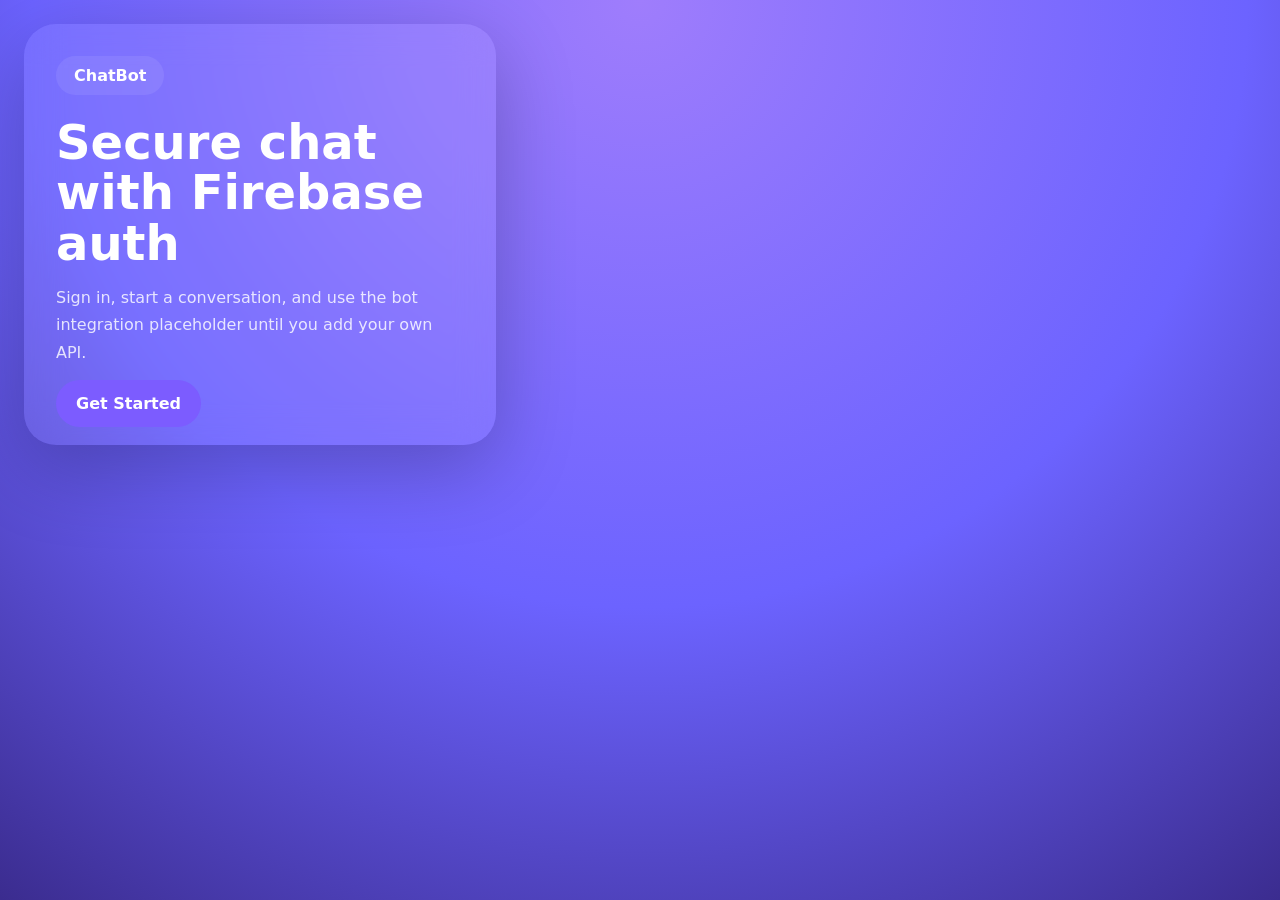
<file: public/index.html>
<!DOCTYPE html>
<html lang="en">
<head>
  <meta charset="UTF-8" />
  <meta name="viewport" content="width=device-width, initial-scale=1.0" />
  <title>ChatBot App</title>
  <link rel="stylesheet" href="css/mobile.css" />
</head>
<body class="landing-page">
  <main class="landing-card">
    <div class="brand-bar">
      <span>ChatBot</span>
    </div>
    <h1>Secure chat with Firebase auth</h1>
    <p>Sign in, start a conversation, and use the bot integration placeholder until you add your own API.</p>
    <a class="button primary" href="login.html">Get Started</a>
  </main>
</body>
</html>
</file>
<file: public/css/mobile.css>
:root {
  color-scheme: dark;
  font-family: Inter, system-ui, -apple-system, BlinkMacSystemFont, "Segoe UI", sans-serif;
  background: radial-gradient(circle at top, #9f7dfc 0%, #6c63ff 55%, #3b2c8f 100%);
  color: #ffffff;
}
* {
  box-sizing: border-box;
}
html, body {
  margin: 0;
  min-height: 100%;
}
body {
  display: grid;
  place-items: center;
  padding: 24px;
}
a {
  color: inherit;
  text-decoration: none;
}
button, input {
  font: inherit;
}
button {
  cursor: pointer;
}
.button {
  border: none;
  border-radius: 999px;
  padding: 14px 20px;
  font-weight: 700;
}
.button.primary {
  background: #7c5cff;
  color: #fff;
}
.button.secondary {
  background: rgba(255, 255, 255, 0.12);
  color: #fff;
}
.link-button {
  background: transparent;
  border: none;
  color: #e3d7ff;
  text-decoration: underline;
  padding: 0;
}
.landing-page, .auth-page, .chat-page {
  width: min(100%, 520px);
}
.landing-card, .auth-shell, .chat-shell {
  width: 100%;
}
.landing-card {
  padding: 32px;
  border-radius: 32px;
  background: rgba(255, 255, 255, 0.08);
  backdrop-filter: blur(18px);
  box-shadow: 0 24px 80px rgba(0, 0, 0, 0.24);
}
.brand-bar {
  display: inline-flex;
  padding: 10px 18px;
  border-radius: 999px;
  background: rgba(255, 255, 255, 0.08);
  margin-bottom: 22px;
}
.brand-bar span {
  font-weight: 700;
}
.landing-card h1 {
  margin: 0 0 16px;
  font-size: clamp(2rem, 4vw, 3rem);
  line-height: 1.05;
}
.landing-card p {
  margin: 0 0 28px;
  color: rgba(255, 255, 255, 0.82);
  line-height: 1.7;
}
.auth-shell {
  display: grid;
  place-items: center;
  min-height: 100vh;
}
.auth-card {
  width: 100%;
  max-width: 420px;
  background: rgba(255, 255, 255, 0.08);
  border: 1px solid rgba(255, 255, 255, 0.12);
  border-radius: 28px;
  padding: 32px;
  box-shadow: 0 32px 80px rgba(0, 0, 0, 0.17);
}
.brand {
  font-size: 1.8rem;
  font-weight: 800;
  margin-bottom: 14px;
}
.auth-copy {
  margin: 0 0 24px;
  color: rgba(255, 255, 255, 0.85);
}
.auth-form label {
  display: grid;
  gap: 10px;
  margin-bottom: 18px;
  color: rgba(255, 255, 255, 0.78);
}
.auth-form input {
  width: 100%;
  border-radius: 16px;
  border: 1px solid rgba(255, 255, 255, 0.16);
  padding: 14px 16px;
  background: rgba(255, 255, 255, 0.08);
  color: #fff;
}
.auth-footer {
  display: flex;
  justify-content: space-between;
  align-items: center;
  margin-bottom: 18px;
}
.error-message {
  margin-top: 14px;
  color: #ffb0c7;
}
.chat-shell {
  display: grid;
  min-height: 100vh;
  gap: 18px;
  padding: 24px 0;
}
.chat-header {
  display: flex;
  justify-content: space-between;
  align-items: center;
  padding: 18px 22px;
  border-radius: 24px;
  background: rgba(255, 255, 255, 0.1);
  border: 1px solid rgba(255, 255, 255, 0.14);
}
.chat-brand {
  font-size: 1.2rem;
  font-weight: 800;
}
.chat-subtitle {
  margin-top: 6px;
  color: rgba(255, 255, 255, 0.72);
}
.chat-main {
  background: rgba(255, 255, 255, 0.08);
  border: 1px solid rgba(255, 255, 255, 0.12);
  border-radius: 32px;
  padding: 20px;
  min-height: 60vh;
}
.chat-input-area {
  display: grid;
  gap: 12px;
  margin-top: auto;
}
.chat-input-area input {
  width: 100%;
  border-radius: 999px;
  border: 1px solid rgba(255, 255, 255, 0.16);
  padding: 16px 22px;
  background: rgba(255, 255, 255, 0.08);
  color: #fff;
}
@media (max-width: 520px) {
  body {
    padding: 16px;
  }
  .auth-card, .landing-card {
    padding: 24px;
  }
}
</file>
